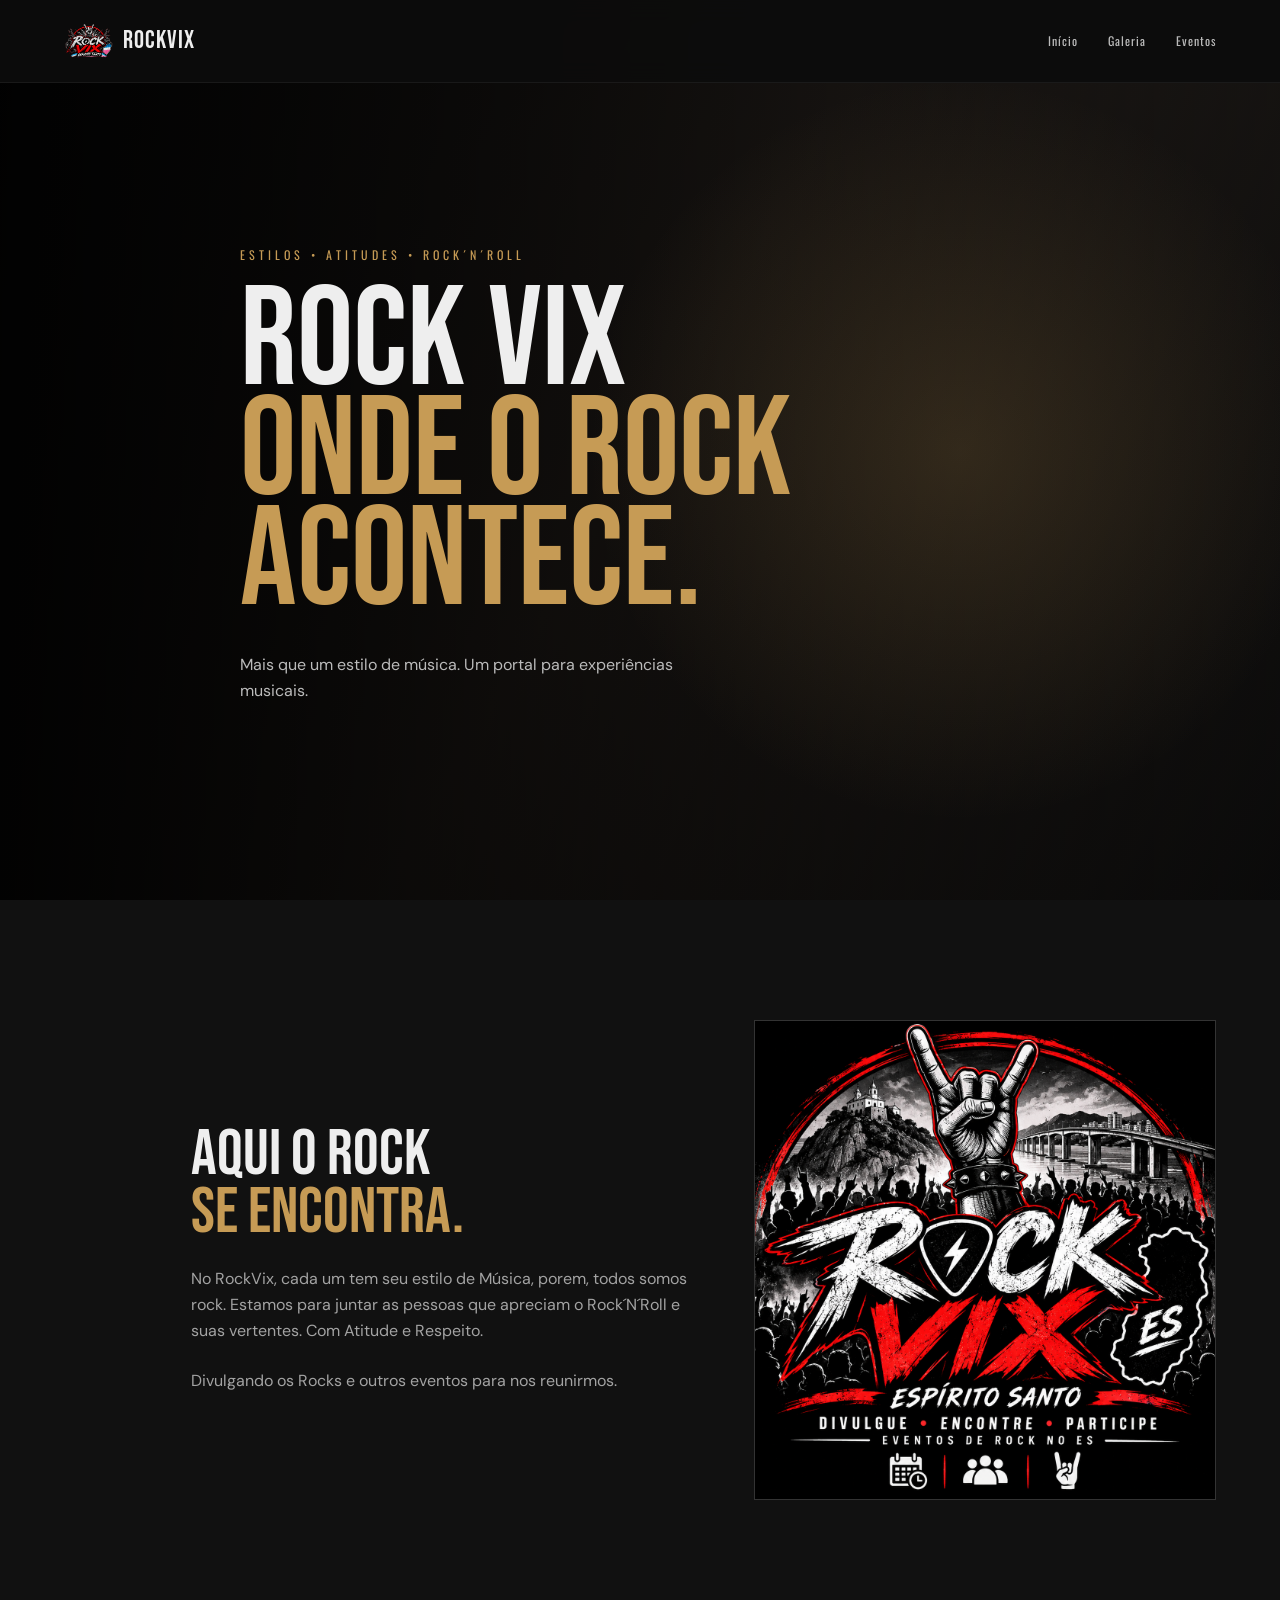
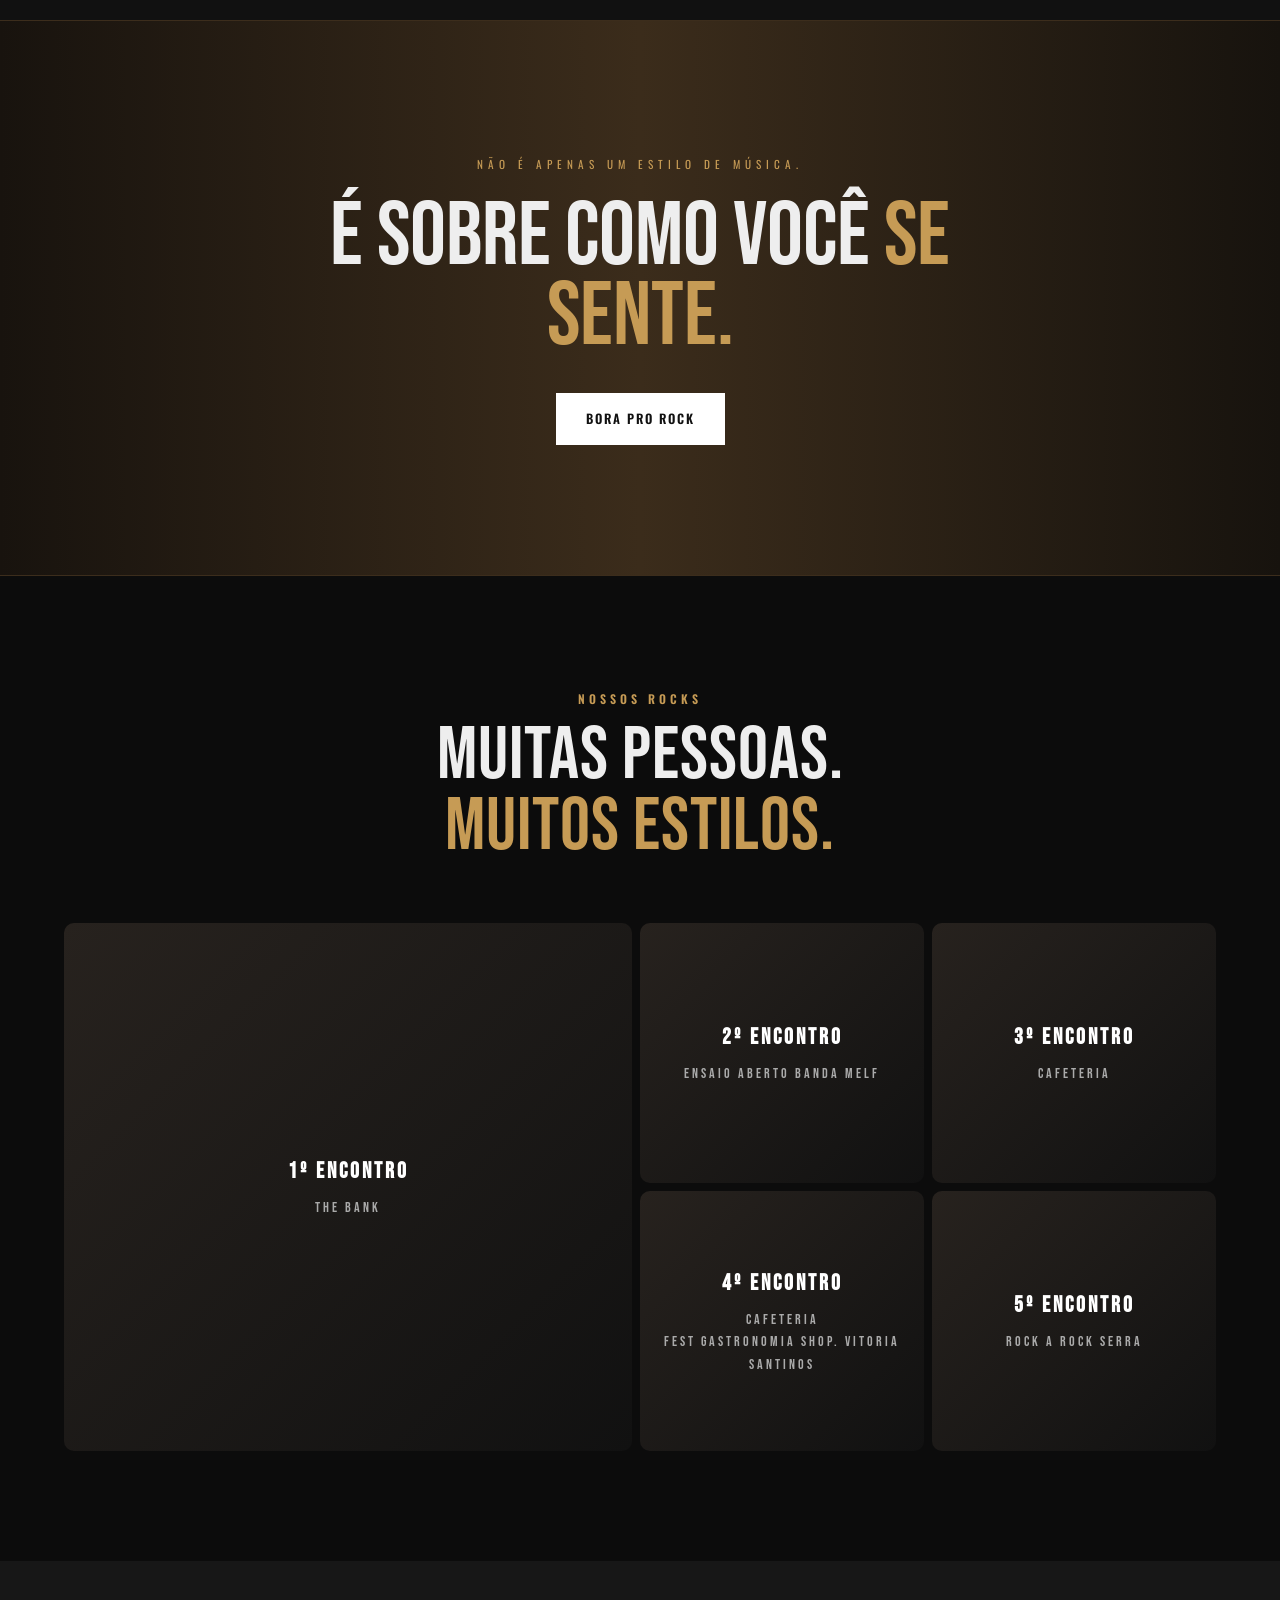
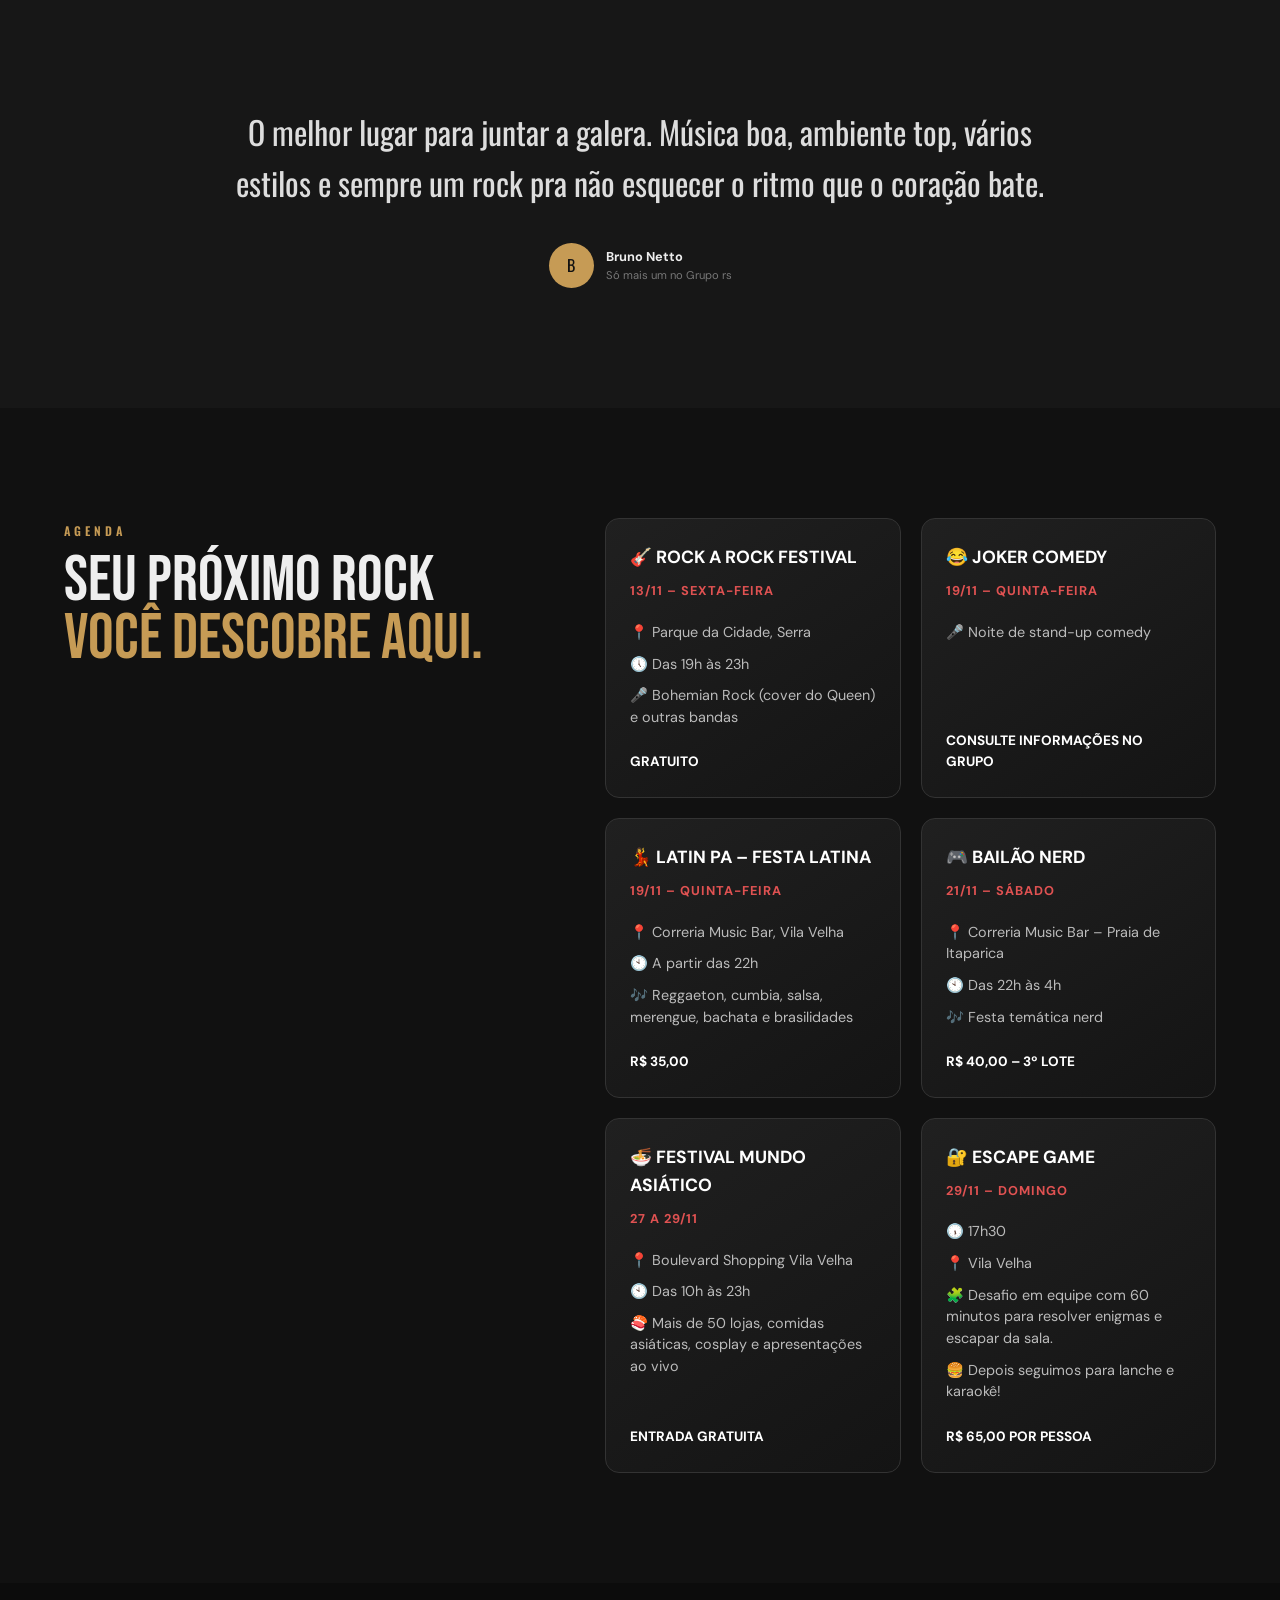
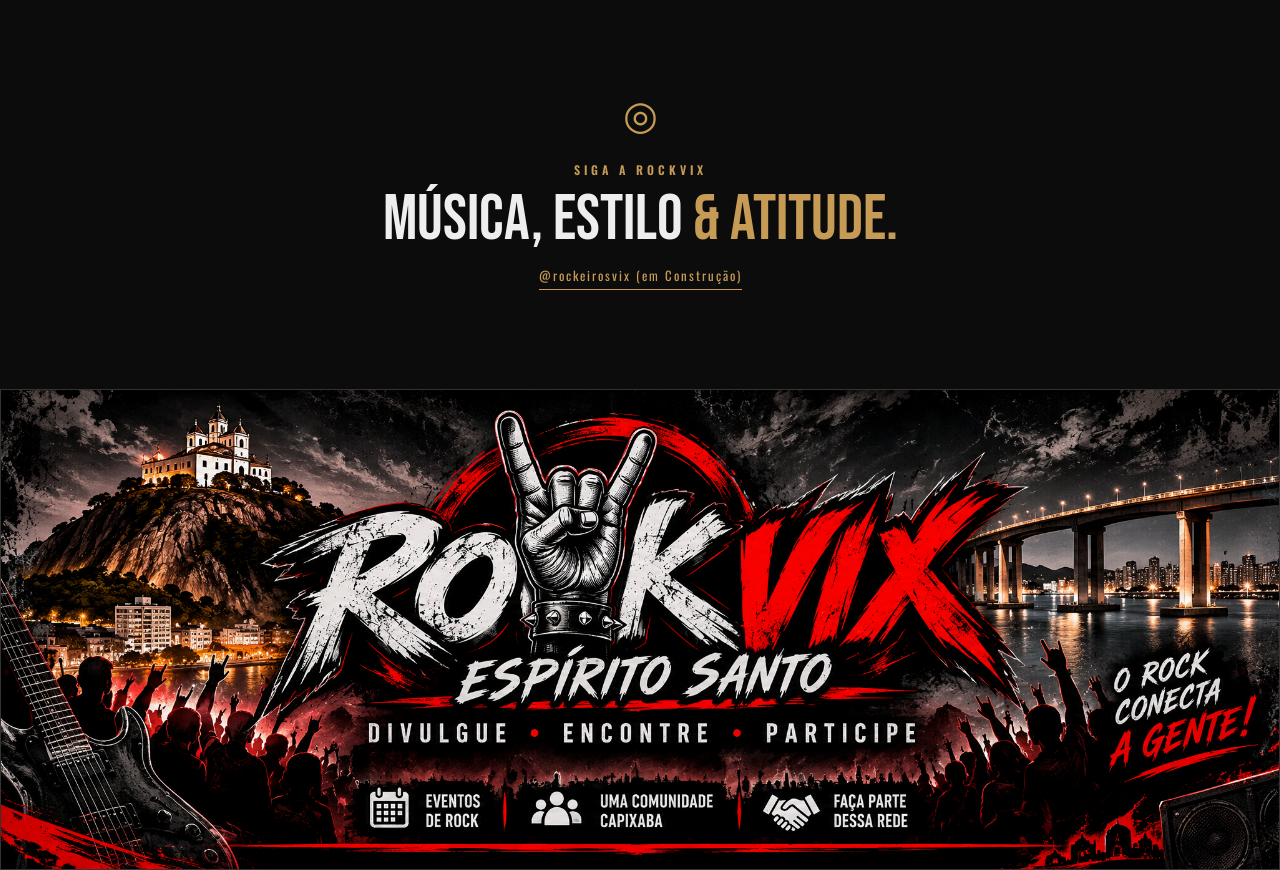
<file: index.html>
<!DOCTYPE html>
<html lang="pt-BR">
<head>
    <meta charset="UTF-8">
    <meta name="viewport" content="width=device-width, initial-scale=1.0">
    <meta name="description" content="ROCK VIX.">
    <meta name="referrer" content="strict-origin-when-cross-origin">
    <title>ROCK VIX - ONDE O ROCK ACONTECE</title>
    <link rel="preconnect" href="https://fonts.googleapis.com">
    <link rel="preconnect" href="https://fonts.gstatic.com" crossorigin>
    <link href="https://fonts.googleapis.com/css2?family=Bebas+Neue&family=DM+Sans:wght@400;500;600;700&family=Oswald:wght@400;500;600;700&display=swap"
        rel="stylesheet">
    <link rel="stylesheet" href="style.css">
</head>

<body>
<header class="header" id="header">
    <div class="container nav-container">
        <a href="#inicio" class="logo">
            <span class="logo-crown logo-container">
                <img alt="Rockvix-logo" src="logo-superior.png"/>
            </span>
            <span class="logo-text">
                ROCKVIX
            </span>
        </a>
        <nav class="nav" id="nav">
            <a href="#inicio">Início</a>
            <a href="#galeria">Galeria</a>
            <a href="#eventos">Eventos</a>
        </nav>
        <button
            class="menu-button" id="menuButton" aria-label="Abrir menu">
            ☰
        </button>
    </div>
</header>

<section class="hero" id="inicio">
    <div class="hero-background"></div>
    <div class="hero-overlay"></div>
    <div class="container hero-content">
        <span class="hero-tag">
            ESTILOS • ATITUDES • ROCK´N´ROLL
        </span>
        <h1>
           ROCK VIX
            <span>ONDE O ROCK ACONTECE.</span>
        </h1>
        <p>
            Mais que um estilo de música. Um portal para experiências musicais.
        </p>
    </div>
</section>


<section class="intro">
    <div class="container intro-grid">
        <div class="intro-number"> </div>
        <div class="intro-content">
            <h2>
                Aqui o rock
                <span>se encontra.</span>
            </h2>
            <p>
                No RockVix, cada um tem seu estilo
                de Música, porem, todos somos rock.
                Estamos para juntar as pessoas que
                apreciam o Rock´N´Roll e suas vertentes.
                Com Atitude e Respeito.
            </p>
            <p>
                Divulgando os Rocks e outros eventos para nos reunirmos.
            </p>
        </div>
        <div class="intro-image">
            <div class="image-box">
                    <img alt="Rockvix-logo" src="logo.png"/>
            </div>
        </div>
    </div>
</section>

<section class="banner">
    <div class="container banner-content">
        <span>
            NÃO É APENAS UM ESTILO DE MÚSICA.
        </span>
        <h2>
            É sobre como você
            <strong>se sente.</strong>
        </h2>
        <a href="#eventos" class="button button-light">
            BORA PRO ROCK 
        </a>
    </div>
</section>


<section class="section gallery" id="galeria">
    <div class="container">
        <div class="section-header">
            <span class="section-label">NOSSOS ROCKS</span>
            <h2>
                Muitas pessoas.
                <span>Muitos estilos.</span>
            </h2>
        </div>

        <div class="gallery-grid">

            <a href="encontro1.html" class="gallery-item large">
                <div class="gallery-placeholder">
                    <h3>1º encontro</h3>
                    <span>The Bank</span>
                </div>
            </a>

            <a href="encontro2.html" class="gallery-item">
                <div class="gallery-placeholder">
                    <h3>2º encontro</h3>
                    <span> Ensaio Aberto Banda MELF</span>
                </div>
            </a>

            <a href="encontro3.html" class="gallery-item">
                <div class="gallery-placeholder">
                    <h3>3º encontro</h3>
                    <span>Cafeteria</span>
                </div>
            </a>

            <a href="encontro4.html" class="gallery-item">
                <div class="gallery-placeholder">
                    <h3>4º Encontro</h3>
                    <span>Cafeteria</span>
                    <span>Fest Gastronomia Shop. Vitoria</span>
                    <span>Santinos</span>
                </div>
            </a>

            <a href="galerias/encontros.html" class="gallery-item">
                <div class="gallery-placeholder">
                    <h3>5º Encontro</h3>
                    <span>Rock a Rock Serra</span>
                </div>
            </a>

        </div>
    </div>
</section>


<section class="testimonial">
    <div class="container">
        <blockquote>
            O melhor lugar para juntar a galera.
            Música boa, ambiente top, vários estilos 
            e sempre um rock pra não esquecer o ritmo que o coração bate.
        </blockquote>

        <div class="testimonial-client">
            <div class="avatar">
                B 
            </div>
            <div>
                <strong>
                    Bruno Netto
                </strong>
                <span>
                    Só mais um no Grupo rs
                </span>
            </div>
        </div>
    </div>
</section>


<section class="section booking" id="eventos">
    <div class="container booking-grid">
        <div class="booking-info">
            <span class="section-label">AGENDA</span>
            <h2>
                Seu próximo rock
                <span>você descobre aqui.</span>
            </h2>
        </div>

        <div class="booking-events">
            <article class="event-card">
                <h3>🎸 ROCK A ROCK FESTIVAL</h3>
                <span class="event-date">13/11 – SEXTA-FEIRA</span>
                <p>📍 Parque da Cidade, Serra</p>
                <p>🕔 Das 19h às 23h</p>
                <p>🎤 Bohemian Rock (cover do Queen) e outras bandas</p>
                <span class="event-price">GRATUITO</span>
            </article>

            <article class="event-card">
                <h3>😂 JOKER COMEDY</h3>
                <span class="event-date">19/11 – QUINTA-FEIRA</span>
                <p>🎤 Noite de stand-up comedy</p>
                <span class="event-price">CONSULTE INFORMAÇÕES NO GRUPO</span>
            </article>

            <article class="event-card">
                <h3>💃 LATIN PA – FESTA LATINA</h3>
                <span class="event-date">19/11 – QUINTA-FEIRA</span>
                <p>📍 Correria Music Bar, Vila Velha</p>
                <p>🕙 A partir das 22h</p>
                <p>🎶 Reggaeton, cumbia, salsa, merengue, bachata e brasilidades</p>
                <span class="event-price">R$ 35,00</span>
            </article>

            <article class="event-card">
                <h3>🎮 BAILÃO NERD</h3>
                <span class="event-date">21/11 – SÁBADO</span>
                <p>📍 Correria Music Bar – Praia de Itaparica</p>
                <p>🕙 Das 22h às 4h</p>
                <p>🎶 Festa temática nerd</p>
                <span class="event-price">R$ 40,00 – 3º LOTE</span>
            </article>

            <article class="event-card">
                <h3>🍜 FESTIVAL MUNDO ASIÁTICO</h3>
                <span class="event-date">27 A 29/11</span>
                <p>📍 Boulevard Shopping Vila Velha</p>
                <p>🕙 Das 10h às 23h</p>
                <p>🍣 Mais de 50 lojas, comidas asiáticas, cosplay e apresentações ao vivo</p>
                <span class="event-price">ENTRADA GRATUITA</span>
            </article>

            <article class="event-card">
                <h3>🔐 ESCAPE GAME</h3>
                <span class="event-date">29/11 – DOMINGO</span>
                <p>🕠 17h30</p>
                <p>📍 Vila Velha</p>
                <p>🧩 Desafio em equipe com 60 minutos para resolver enigmas e escapar da sala.</p>
                <p>🍔 Depois seguimos para lanche e karaokê!</p>
                <span class="event-price">R$ 65,00 POR PESSOA</span>
            </article>
        </div>
    </div>
</section>

    
<section class="instagram">
    <div class="container">
        <span class="instagram-icon">◎</span>
        <span class="section-label">
            SIGA A ROCKVIX
        </span>
        <h2>
            música, estilo
            <span>& atitude.</span>
        </h2>
        <a href="https://www.instagram.com/rockeirosvix/" target="_blank" class="instagram-link">
            @rockeirosvix (em Construção)
        </a>
    </div>
</section>

<footer
            <div class="image-box">
                    <img alt="Rockvix-rodapé" src="rodapé.png"/>
            </div>
</footer>

</body>

</html>
</file>
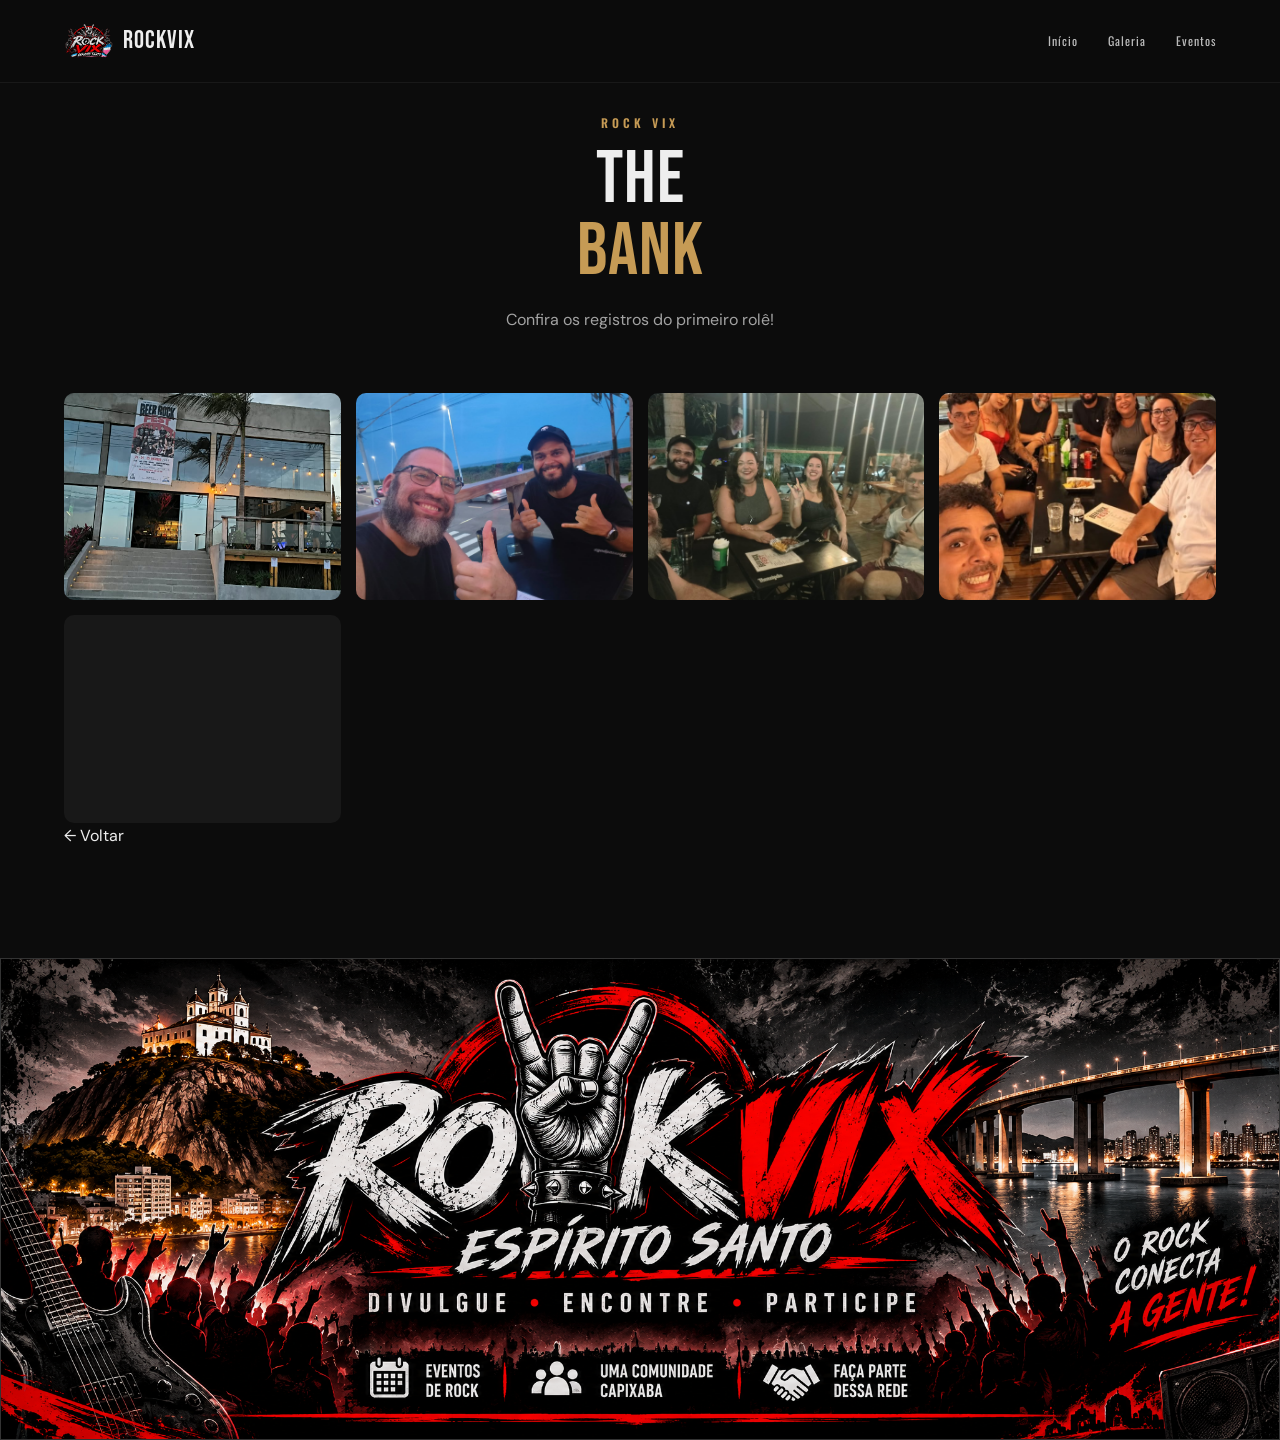
<file: encontro1.html>
<!DOCTYPE html>
<html lang="pt-BR">
<head>
    <meta charset="UTF-8">
    <meta name="viewport" content="width=device-width, initial-scale=1.0">
    <meta name="description" content="ROCK VIX.">
    <meta name="referrer" content="strict-origin-when-cross-origin">
    <title>ROCK VIX - ONDE O ROCK ACONTECE</title>
    <link rel="preconnect" href="https://fonts.googleapis.com">
    <link rel="preconnect" href="https://fonts.gstatic.com" crossorigin>
    <link href="https://fonts.googleapis.com/css2?family=Bebas+Neue&family=DM+Sans:wght@400;500;600;700&family=Oswald:wght@400;500;600;700&display=swap"
        rel="stylesheet">
    <link rel="stylesheet" href="style.css">
</head>

<body>
<header class="header" id="header">
    <div class="container nav-container">
        <a href="#inicio" class="logo">
            <span class="logo-crown logo-container">
                <img alt="Rockvix-logo" src="logo-superior.png"/>
            </span>
            <span class="logo-text">
                ROCKVIX
            </span>
        </a>
        <nav class="nav" id="nav">
            <a href="#inicio">Início</a>
            <a href="#galeria">Galeria</a>
            <a href="#eventos">Eventos</a>
        </nav>
        <button
            class="menu-button" id="menuButton" aria-label="Abrir menu">
            ☰
        </button>
    </div>
</header>

<section class="section photo-gallery">
    <div class="container">

        <div class="section-header">
            <span class="section-label">ROCK VIX</span>
            <h2>The<span>Bank</span></h2>
            <p>Confira os registros do primeiro rolê!</p>
        </div>

        <div class="photo-grid">

            <div class="photo-item">
                <img src="encontro1/WhatsApp Image 2026-11-10 at 09.15.17 (1).jpeg" alt="The Bank">
            </div>

            <div class="photo-item">
                <img src="encontro1/WhatsApp Image 2026-11-10 at 09.15.17.jpeg" alt="The Bank">
            </div>

            <div class="photo-item">
                <img src="encontro1/WhatsApp Image 2026-11-10 at 09.15.16.jpeg" alt="The Bank">
            </div>

            <div class="photo-item">
                <img src="encontro1/WhatsApp Image 2026-11-10 at 09.15.15.jpeg" alt="The Bank">
            </div>

            <div class="photo-item video-youtube">
                <iframe
                    src="https://www.youtube.com/embed/YYOMJoiclF8"
                    title="The Bank - ROCK VIX"
                    referrerpolicy="strict-origin-when-cross-origin"
                    allow="accelerometer; autoplay; clipboard-write; encrypted-media; gyroscope; picture-in-picture; web-share"
                    allowfullscreen>
                </iframe>
            </div>

        </div>

        <a href="index.html#galeria">← Voltar</a>

    </div>
</section>


<footer
            <div class="image-box">
                    <img alt="Rockvix-rodapé" src="rodapé.png"/>
            </div>
</footer>

</body>

</html>
</file>
<file: style.css>
/* ================= RESET ================= */

* {
    margin: 0;
    padding: 0;
    box-sizing: border-box;
}


html {
    scroll-behavior: smooth;
}


body {
    font-family: "DM Sans", sans-serif;

    background: #0c0c0c;

    color: #eeeeee;

    line-height: 1.6;
}


a {
    text-decoration: none;
    color: inherit;
}


button,
input,
select,
textarea {
    font: inherit;
}


:root {

    --black: #0c0c0c;

    --black-light: #141414;

    --black-card: #191919;

    --gold: #c69b55;

    --gold-light: #e0bd7c;

    --white: #f2f2f2;

    --gray: #a3a3a3;

    --border: #292929;

    --heading: "Bebas Neue", sans-serif;

    --display: "Oswald", sans-serif;

}


/* ================= GENERAL ================= */

.container {
    width: min(1180px, 90%);

    margin: auto;
}


.section {
    padding: 110px 0;
}


.section-header {
    text-align: center;

    max-width: 700px;

    margin: 0 auto 60px;
}


.section-label {
    display: inline-block;

    color: var(--gold);

    font-family: var(--display);

    font-size: 0.75rem;

    font-weight: 600;

    letter-spacing: 4px;

    margin-bottom: 12px;
}


.section-header h2 {
    font-family: var(--heading);

    font-size: clamp(3rem, 6vw, 4.7rem);

    font-weight: 400;

    line-height: 0.95;

    letter-spacing: 1px;
}


.section-header h2 span {
    color: var(--gold);

    display: block;
}


.section-header p {
    color: var(--gray);

    margin-top: 20px;
}


/* ================= BUTTONS ================= */

.button {
    min-height: 52px;

    display: inline-flex;

    align-items: center;

    justify-content: center;

    padding: 0 30px;

    font-family: var(--display);

    font-size: 0.8rem;

    letter-spacing: 2px;

    font-weight: 600;

    transition: 0.3s;

    cursor: pointer;
}


.button-primary {
    background: var(--gold);

    color: #111;
}


.button-primary:hover {
    background: var(--gold-light);

    transform: translateY(-2px);
}


.button-outline {
    border: 1px solid #777;

    color: white;
}


.button-outline:hover {
    border-color: var(--gold);

    color: var(--gold);
}


.button-light {
    background: white;

    color: #111;
}


.button-light:hover {
    background: var(--gold);

    color: #111;
}


.button-full {
    width: 100%;
}


/* ================= HEADER ================= */

.header {
    position: fixed;

    top: 0;
    left: 0;

    width: 100%;

    z-index: 1000;

    background: rgba(12, 12, 12, 0.92);

    backdrop-filter: blur(12px);

    border-bottom: 1px solid rgba(255,255,255,0.06);
}


.nav-container {
    min-height: 82px;

    display: flex;

    align-items: center;

    justify-content: space-between;
}


.logo {
    display: flex;
    align-items: center;
    gap: 9px;
}

.logo-crown {
    color: var(--gold);
    font-size: 2rem;
}
.logo-container {
    width: 50px;
    height: 50px;
    display: flex;
    align-items: center;
    justify-content: center;
    flex-shrink: 0;
}

.logo-container img {
    width: 100%;
    height: 100%;
    max-width: 100%;
    max-height: 100%;
    object-fit: contain;
    display: block;
}

.logo-text {
    font-family: var(--heading);

    font-size: 1.55rem;

    line-height: 0.75;

    letter-spacing: 1px;
}


.logo-text strong {
    display: block;

    color: var(--gold);

    font-weight: 400;
}


.logo-text small {
    display: block;

    font-family: var(--display);

    font-size: 0.39rem;

    letter-spacing: 4px;

    color: #aaa;

    margin-top: 6px;
}


.nav {
    display: flex;

    align-items: center;

    gap: 30px;
}


.nav > a:not(.nav-button) {
    font-family: var(--display);

    font-size: 0.75rem;

    letter-spacing: 1px;

    color: #bbb;

    transition: 0.3s;
}


.nav > a:not(.nav-button):hover {
    color: var(--gold);
}


.nav-button {
    padding: 11px 20px;

    background: var(--gold);

    color: #111;

    font-family: var(--display);

    font-size: 0.75rem;

    letter-spacing: 1px;
}


.menu-button {
    display: none;

    border: 0;

    background: transparent;

    color: white;

    font-size: 1.7rem;

    cursor: pointer;
}


/* ================= HERO ================= */

.hero {
    min-height: 100vh;

    position: relative;

    display: flex;

    align-items: center;

    overflow: hidden;
}


.hero-background {
    position: absolute;

    inset: 0;

    background:
        linear-gradient(
            120deg,
            #191919,
            #38302a,
            #111
        );

    transform: scale(1.05);
}


.hero-overlay {
    position: absolute;

    inset: 0;

    background:
        radial-gradient(
            circle at 75% 50%,
            rgba(198,155,85,0.18),
            transparent 35%
        ),

        linear-gradient(
            90deg,
            rgba(0,0,0,0.95),
            rgba(0,0,0,0.45)
        );
}


.hero-content {
    position: relative;

    z-index: 2;

    max-width: 800px;

    padding-top: 80px;
}


.hero-tag {
    color: var(--gold);

    font-family: var(--display);

    font-size: 0.75rem;

    letter-spacing: 4px;
}


.hero h1 {
    font-family: var(--heading);

    font-size: clamp(5rem, 11vw, 9.5rem);

    line-height: 0.78;

    font-weight: 400;

    margin-top: 20px;
}


.hero h1 span {
    color: var(--gold);

    display: block;
}


.hero p {
    max-width: 500px;

    color: #bbb;

    margin: 35px 0;

    font-size: 1rem;
}


.hero-buttons {
    display: flex;

    gap: 14px;

    flex-wrap: wrap;
}


.hero-bottom {
    position: absolute;

    bottom: 30px;

    left: 50%;

    transform: translateX(-50%);

    width: min(1180px, 90%);

    display: flex;

    justify-content: space-between;

    color: #777;

    font-family: var(--display);

    font-size: 0.65rem;

    letter-spacing: 2px;
}


/* ================= INTRO ================= */

.intro {
    padding: 120px 0;

    background: #111;
}


.intro-grid {
    display: grid;

    grid-template-columns: 0.15fr 1fr 0.9fr;

    gap: 50px;

    align-items: center;
}


.intro-number span {
    color: #444;

    font-family: var(--heading);

    font-size: 4rem;
}


.intro-content h2 {
    font-family: var(--heading);

    font-size: clamp(3rem, 5vw, 5rem);

    line-height: 0.9;

    font-weight: 400;
}


.intro-content h2 span {
    display: block;

    color: var(--gold);
}


.intro-content p {
    max-width: 580px;

    color: var(--gray);

    margin-top: 25px;
}


.text-link {
    display: inline-block;

    margin-top: 30px;

    color: var(--gold);

    font-family: var(--display);

    font-size: 0.72rem;

    letter-spacing: 2px;

    border-bottom: 1px solid var(--gold);

    padding-bottom: 5px;
}


.intro-image {
    height: 480px;
}


.image-box {
    height: 100%;
    width: 100%;
    display: flex;
    flex-direction: column;
    justify-content: center;
    align-items: center;
    overflow: hidden;
    background: linear-gradient(
        135deg,
        #28221d,
        #121212
    );
    border: 1px solid #333;
}

.image-box img {
    width: 100%;
    height: 100%;
    object-fit: cover;
}


.image-box strong {
    color: var(--gold);

    font-weight: 400;
}


.image-box small {
    font-family: var(--display);

    font-size: 0.65rem;

    letter-spacing: 7px;

    color: #777;

    margin-top: 15px;
}

.booking-grid {
    display: grid;
    grid-template-columns: 0.8fr 1.5fr;
    gap: 50px;
    align-items: start;
}

.booking-info {
    position: sticky;
    top: 100px;
}

.booking-events {
    display: grid;
    grid-template-columns: repeat(2, minmax(0, 1fr));
    gap: 20px;
}

.event-card {
    background: linear-gradient(
        145deg,
        #202020,
        #141414
    );

    border: 1px solid #333;
    border-radius: 14px;
    padding: 24px;

    display: flex;
    flex-direction: column;
    align-items: flex-start;

    transition: transform 0.3s ease,
                border-color 0.3s ease,
                box-shadow 0.3s ease;
}

.event-card:hover {
    transform: translateY(-5px);
    border-color: #b83232;
    box-shadow: 0 8px 25px rgba(0, 0, 0, 0.3);
}

.event-card h3 {
    color: #fff;
    font-size: 1.1rem;
    margin-bottom: 10px;
}

.event-date {
    color: #e05252;
    font-size: 0.8rem;
    font-weight: bold;
    letter-spacing: 1px;
    margin-bottom: 15px;
}

.event-card p {
    color: #bbb;
    font-size: 0.9rem;
    line-height: 1.5;
    margin: 5px 0;
}

.event-price {
    display: inline-block;
    margin-top: auto;
    padding-top: 18px;
    color: #fff;
    font-size: 0.85rem;
    font-weight: bold;
}

.gallery-placeholder {
    width: 100%;
    min-height: 180px;
    display: flex;
    flex-direction: column;
    justify-content: center;
    align-items: center;
    text-align: center;
    background: #181818;
    border-radius: 10px;

}

.gallery-placeholder h3 {
    margin: 0 0 8px;
    color: #fff;
    font-size: 22px;
    text-align: center;
}

.gallery-placeholder span {
    color: #aaa;
    font-size: 14px;
    text-align: center;
}

.photo-grid {
    display: grid;
    grid-template-columns: repeat(
        auto-fill,
        minmax(220px, 1fr)
    );
    gap: 15px;
    margin-top: 30px;
}

.photo-item {
    width: 100%;
    aspect-ratio: 8 / 8;
    overflow: hidden;
    border-radius: 10px;
    background: #181818;
}

.photo-item img,
.photo-item video {
    width: 100%;
    height: 100%;
    object-fit: cover;
    display: block;
    transition: all 0.4s ease;
}

.photo-item {
    width: 100%;
    aspect-ratio: 4 / 3;
    overflow: hidden;
    border-radius: 10px;
    position: relative;
}

.photo-item img,
.photo-item video {
    width: 100%;
    height: 100%;
    object-fit: cover;
    display: block;
    transition: all 0.4s ease;
}

.photo-item:hover {
    overflow: visible;
    z-index: 100;
}

.photo-item:hover img {
    position: absolute;
    width: 100%;
    height: 100%;
    inset: 0;
    object-fit: contain;
    transform: scale(2.5);
    background: #181818;
    border-radius: 10px;
    box-shadow: 0 10px 30px rgba(0, 0, 0, 0.8);
}

.photo-item iframe {
    width: 100%;
    height: 100%;
    border: none;
    display: block;
    border-radius: 10px;
}


/* ================= BANNER ================= */

.banner {
    padding: 130px 0;

    background:
        linear-gradient(
            90deg,
            #18130e,
            #3b2c1b,
            #17130e
        );

    text-align: center;

    border-top: 1px solid #3c2d1c;

    border-bottom: 1px solid #3c2d1c;
}


.banner-content {
    max-width: 800px;
}


.banner span {
    color: var(--gold);

    font-family: var(--display);

    font-size: 0.7rem;

    letter-spacing: 5px;
}


.banner h2 {
    font-family: var(--heading);

    font-size: clamp(3.5rem, 7vw, 6rem);

    line-height: 0.9;

    font-weight: 400;

    margin: 20px 0 35px;
}


.banner h2 strong {
    color: var(--gold);

    font-weight: 400;
}


/* ================= GALLERY ================= */

.gallery {
    background: #0c0c0c;
}


.gallery-grid {
    display: grid;

    grid-template-columns: 2fr 1fr 1fr;

    grid-template-rows: 260px 260px;

    gap: 8px;
}


.gallery-item.large {
    grid-row: span 2;
}


.gallery-item {
    overflow: hidden;
}


.gallery-placeholder {
    width: 100%;
    height: 100%;

    display: flex;

    justify-content: center;

    align-items: center;

    background:
        linear-gradient(
            135deg,
            #27221e,
            #111
        );

    color: #666;

    font-family: var(--heading);

    font-size: 2rem;

    letter-spacing: 3px;

    transition: 0.4s;
}


.gallery-item:hover .gallery-placeholder {
    color: var(--gold);

    transform: scale(1.04);
}


/* ================= TESTIMONIAL ================= */

.testimonial {
    padding: 120px 0;

    text-align: center;

    background: #171717;
}


.quote {
    display: block;

    color: var(--gold);

    font-family: Georgia, serif;

    font-size: 5rem;

    line-height: 0.5;
}


.testimonial blockquote {
    max-width: 850px;

    margin: 25px auto 35px;

    font-family: var(--display);

    font-size: clamp(1.4rem, 3vw, 2rem);

    font-weight: 400;

    color: #ddd;
}


.testimonial-client {
    display: flex;

    align-items: center;

    justify-content: center;

    gap: 12px;

    text-align: left;
}


.avatar {
    width: 45px;
    height: 45px;

    display: flex;

    align-items: center;
    justify-content: center;

    border-radius: 50%;

    background: var(--gold);

    color: #111;

    font-family: var(--display);
}


.testimonial-client strong,
.testimonial-client span {
    display: block;
}


.testimonial-client strong {
    font-size: 0.8rem;
}


.testimonial-client span {
    color: #777;

    font-size: 0.7rem;
}


/* ================= BOOKING ================= */

.booking {
    background: #111;
}


.booking-grid {
    display: grid;

    grid-template-columns: 0.85fr 1.15fr;

    gap: 90px;

    align-items: start;
}


.booking-info h2 {
    font-family: var(--heading);

    font-size: clamp(3rem, 5vw, 4.7rem);

    line-height: 0.9;

    font-weight: 400;
}


.booking-info h2 span {
    color: var(--gold);

    display: block;
}


.booking-info > p {
    color: var(--gray);

    margin: 25px 0 40px;
}


.opening-hours {
    border-top: 1px solid var(--border);

    border-bottom: 1px solid var(--border);

    padding: 25px 0;

    margin-bottom: 30px;
}


.opening-hours h3 {
    font-family: var(--display);

    color: var(--gold);

    font-size: 0.7rem;

    letter-spacing: 2px;

    margin-bottom: 15px;
}


.opening-hours div {
    display: flex;

    justify-content: space-between;

    color: #777;

    font-size: 0.75rem;

    margin-bottom: 7px;
}


.opening-hours strong {
    color: #ddd;

    font-weight: 500;
}


.location {
    display: flex;

    gap: 15px;

    color: var(--gray);

    font-size: 0.8rem;
}


.location span {
    font-size: 1.2rem;
}


.booking-form-wrapper {
    padding: 45px;

    background: #191919;

    border: 1px solid var(--border);
}


.form-group {
    margin-bottom: 20px;
}


.form-group label {
    display: block;

    color: #aaa;

    font-family: var(--display);

    font-size: 0.68rem;

    letter-spacing: 2px;

    margin-bottom: 7px;
}


.form-group input,
.form-group select,
.form-group textarea {
    width: 100%;

    background: #101010;

    border: 1px solid #333;

    color: white;

    padding: 13px 14px;

    border-radius: 0;

    outline: none;

    transition: 0.3s;
}


.form-group input:focus,
.form-group select:focus,
.form-group textarea:focus {
    border-color: var(--gold);
}


.form-group textarea {
    resize: vertical;
}


.form-row {
    display: grid;

    grid-template-columns: 1fr 1fr;

    gap: 15px;
}


.booking-form-wrapper small {
    display: block;

    text-align: center;

    color: #666;

    font-size: 0.65rem;

    margin-top: 12px;
}


/* ================= INSTAGRAM ================= */

.instagram {
    padding: 100px 0;

    text-align: center;

    background: #0c0c0c;
}


.instagram-icon {
    display: block;

    color: var(--gold);

    font-size: 2.5rem;

    margin-bottom: 10px;
}


.instagram h2 {
    font-family: var(--heading);

    font-size: 4rem;

    font-weight: 400;

    line-height: 0.9;

    margin-bottom: 15px;
}


.instagram h2 span {
    color: var(--gold);
}


.instagram p {
    color: #777;

    margin-bottom: 20px;
}


.instagram-link {
    color: var(--gold);

    font-family: var(--display);

    font-size: 0.8rem;

    letter-spacing: 2px;

    border-bottom: 1px solid var(--gold);

    padding-bottom: 4px;
}


/* ================= FOOTER ================= */

.footer {
    background: #080808;

    border-top: 1px solid #222;

    padding-top: 70px;
}


.footer-grid {
    display: grid;

    grid-template-columns: 2fr 1fr 1.5fr 1fr;

    gap: 50px;

    padding-bottom: 60px;
}


.footer-logo {
    margin-bottom: 20px;
}


.footer p {
    color: #666;

    font-size: 0.8rem;

    max-width: 250px;
}


.footer h4 {
    color: var(--gold);

    font-family: var(--display);

    font-size: 0.7rem;

    letter-spacing: 2px;

    margin-bottom: 18px;
}


.footer-grid > div:not(:first-child) a,
.footer-grid > div:not(:first-child) span,
.footer-grid > div:not(:first-child) strong {
    display: block;

    color: #777;

    font-size: 0.75rem;

    margin-bottom: 9px;
}


.footer-grid a:hover {
    color: var(--gold) !important;
}


.footer-grid strong {
    color: #ddd !important;
}


.footer-bottom {
    max-width: 1180px;

    margin: auto;

    padding: 20px 0;

    border-top: 1px solid #1d1d1d;

    display: flex;

    justify-content: space-between;

    color: #555;

    font-size: 0.65rem;
}


/* ================= WHATSAPP ================= */

.whatsapp {
    position: fixed;

    right: 25px;

    bottom: 25px;

    width: 58px;

    height: 58px;

    display: flex;

    align-items: center;

    justify-content: center;

    background: #25d366;

    color: white;

    border-radius: 50%;

    font-size: 1.5rem;

    box-shadow: 0 8px 30px rgba(0,0,0,0.4);

    z-index: 999;

    transition: 0.3s;
}


.whatsapp:hover {
    transform: scale(1.1);
}


/* ================= RESPONSIVE ================= */

@media (max-width: 900px) {

    .nav {
        position: absolute;
        top: 82px;
        left: 0;
        width: 100%;
        padding: 25px;
        background: #111;
        display: flex;
        flex-direction: column;
        align-items: stretch;
        gap: 18px;
        border-bottom: 1px solid #292929;
        transform: translateY(-150%);
        transition: 0.3s;
    }

    .booking-grid {
        grid-template-columns: 1fr;
        gap: 30px;
    }

    .booking-info {
        position: static;
    }

    .nav.active {
        transform: translateY(0);
    }

    .nav-button {
        text-align: center;
    }

    .menu-button {
        display: block;
    }

    .intro-grid {
        grid-template-columns: 1fr;
        gap: 35px;
    }

    .intro-number {
        display: none;
    }

    .services-grid {
        grid-template-columns: repeat(2, 1fr);
    }

    .booking-grid {
        grid-template-columns: 1fr;
        gap: 50px;
    }

    .footer-grid {
        grid-template-columns: repeat(2, 1fr);
    }

}

@media (max-width: 600px) {

    .section {
        padding: 75px 0;
    }

    .hero h1 {
        font-size: 5rem;
    }

    .hero-buttons {
        flex-direction: column;
    }

    .button {
        width: 100%;
    }

    .hero-bottom {
        display: none;
    }

    .intro-image {
        height: 350px;
    }

    .services-grid {
        grid-template-columns: 1fr;
    }

    .price-item {
        padding: 18px 10px;
    }

    .price-item h3 {
        font-size: 1.5rem;
    }

    .price-item strong {
        font-size: 1.6rem;
    }

    .gallery-grid {
        grid-template-columns: 1fr 1fr;
        grid-template-rows: repeat(3, 180px);
    }

    .gallery-item.large {
        grid-column: span 2;
        grid-row: span 1;
    }

    .booking-form-wrapper {
        padding: 25px;
    }

    .form-row {
        grid-template-columns: 1fr;
        gap: 0;
    }

    .footer-grid {
        grid-template-columns: 1fr;
        gap: 35px;
    }

    .footer-bottom {
        width: 90%;
        flex-direction: column;
        gap: 8px;
    }

    .whatsapp {
        right: 18px;
        bottom: 18px;
    }
}
```
</file>
